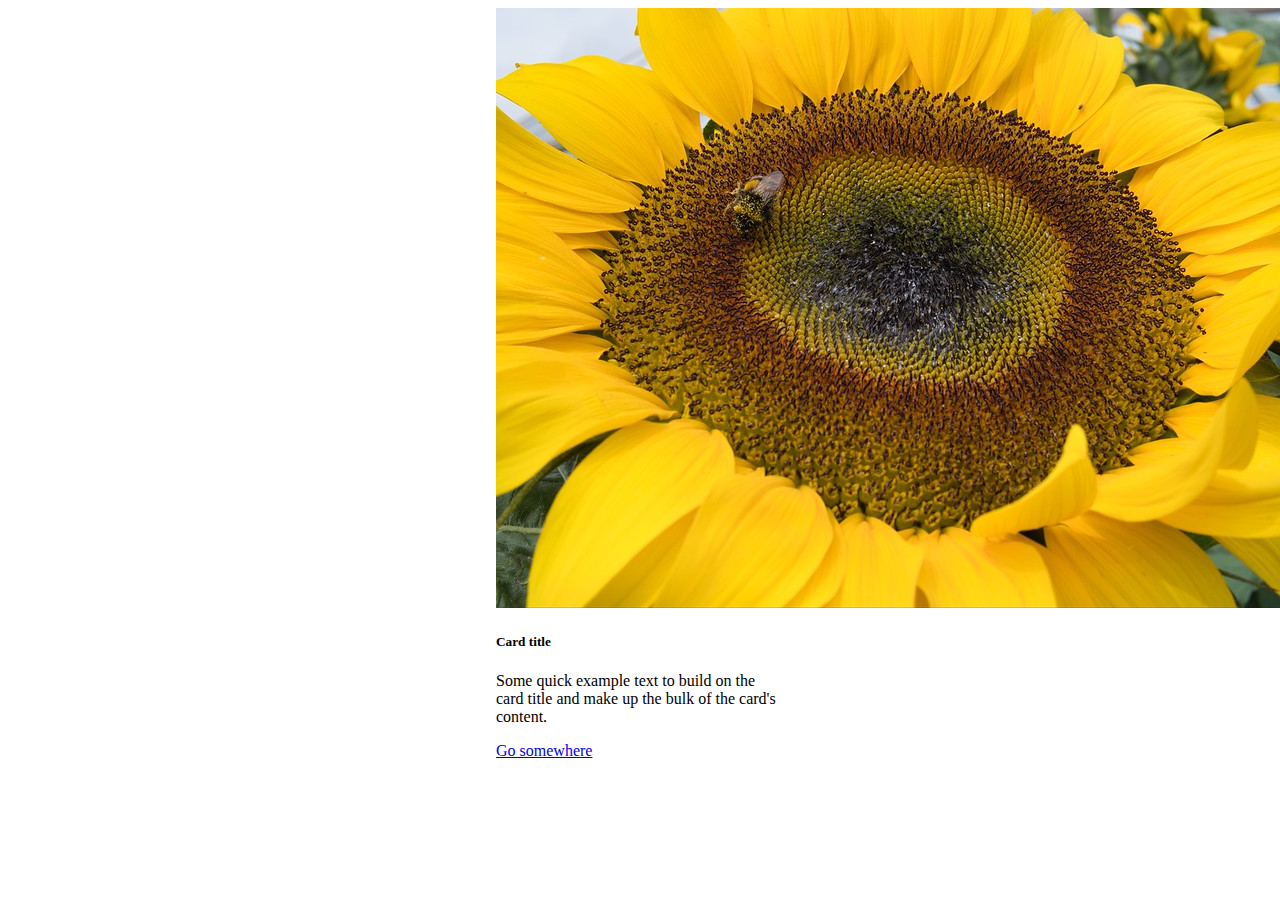
<file: 11.0 Bootstrap Intro/index.html>
<!doctype html>
<html lang="en">

<head>
  <meta charset="utf-8">
  <meta name="viewport" content="width=device-width, initial-scale=1">
  <title>Bootstrap</title>
  <!-- TODO 1: Add the Bootstrap link here. -->
  <link href="https://cdn.jsdelivr.net/npm/bootstrap@5.3.2/dist/css/bootstrap.min.css" rel="stylesheet" integrity="sha384-T3c6CoIi6uLrA9TneNEoa7RxnatzjcDSCmG1MXxSR1GAsXEV/Dwwykc2MPK8M2HN" crossorigin="anonymous">
  <style>
    /* TODO 4: Use flexbox to center the card in the vertical and horizontal center. */
    .flex-container {
      width:80%;
      min-height:80vh;
      margin:auto;
      display: flex;
      align-items: center;
      justify-content: center;
    }
  </style>
</head>

<body>
  <div class="flex-container">
    <!-- TODO 2: Add the Bootstrap Prebuilt Card here -->
    <div class="card" style="width: 18rem;">
      <img src="flower.jpg" class="card-img-top" alt="...">
      <div class="card-body">
        <h5 class="card-title">Card title</h5>
        <p class="card-text">Some quick example text to build on the card title and make up the bulk of the card's content.</p>
        <a href="#" class="btn btn-primary">Go somewhere</a>
      </div>
    </div>
    <!-- TODO 3: Change the image src to display the flower.jpg image. -->
  </div>
</body>

</html>
</file>
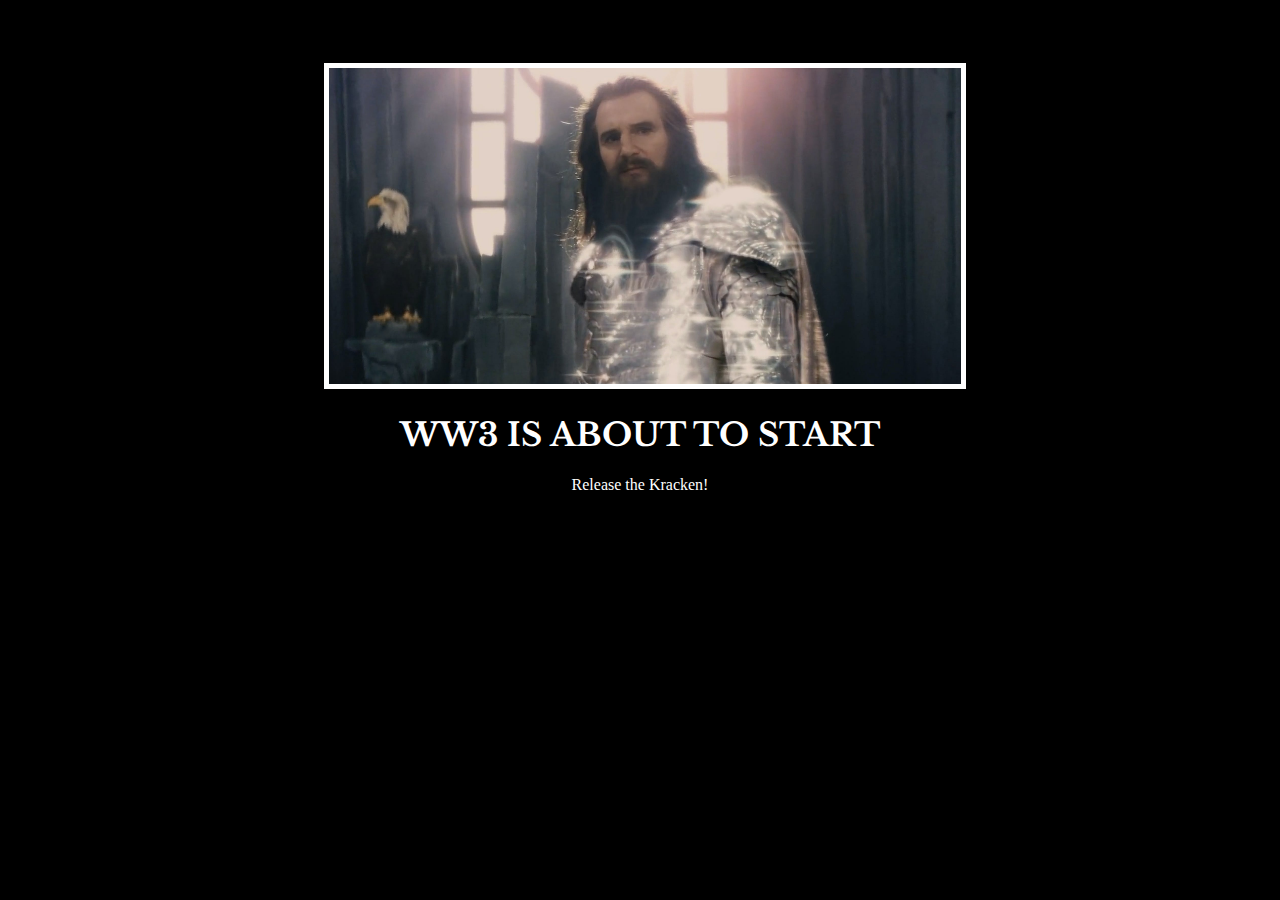
<file: 6.4 Motivation Meme Project/index.html>
<!-- 
  TODO: Create a motivational post website.
Style it how ever you like. 
Look at the goal image for inspiration.
But it must have the following features:
1. The main h1 text should be using the Regular Libre Baskerville Font from Google Fonts:
  https://fonts.google.com/specimen/Libre+Baskerville
2. The text should be white and background black.
3. Add your own image into the images folder inside assets. It should have a 5px white border.
4. The text should be center aligned.
5. Create a div to contain the h1, p and img elements. Adjust the margins so that the image and text are centered on the page. 
  Hint: You horizontally center a div by giving it a width of 50% and a margin-left of 25%.
  Hint: Set the image to have a width of 100% so it fills the div. 
6. Read about the text-transform property on MDN docs to make the h1 uppercase with CSS.
  https://developer.mozilla.org/en-US/docs/Web/CSS/text-transform 
-->

<!DOCTYPE html>
<html lang="en">
<head>
  <meta charset="UTF-8">
  <meta name="viewport" content="width=device-width, initial-scale=1.0">
  <title>Document</title>
  <link rel="stylesheet" href="style.css">
  <link rel="preconnect" href="https://fonts.googleapis.com">
  <link rel="preconnect" href="https://fonts.gstatic.com" crossorigin>
  <link href="https://fonts.googleapis.com/css2?family=Libre+Baskerville&display=swap" rel="stylesheet">
</head>
<body>
  <div id="meme">
    <img src="assets/images/r_kraken.jpeg" alt="GOT">
  </div>
  <div id="quote">
    <h1>WW3 is about to start</h1>
  </div>
  
  <p>Release the Kracken!</p>
  
</body>
</html>
</file>
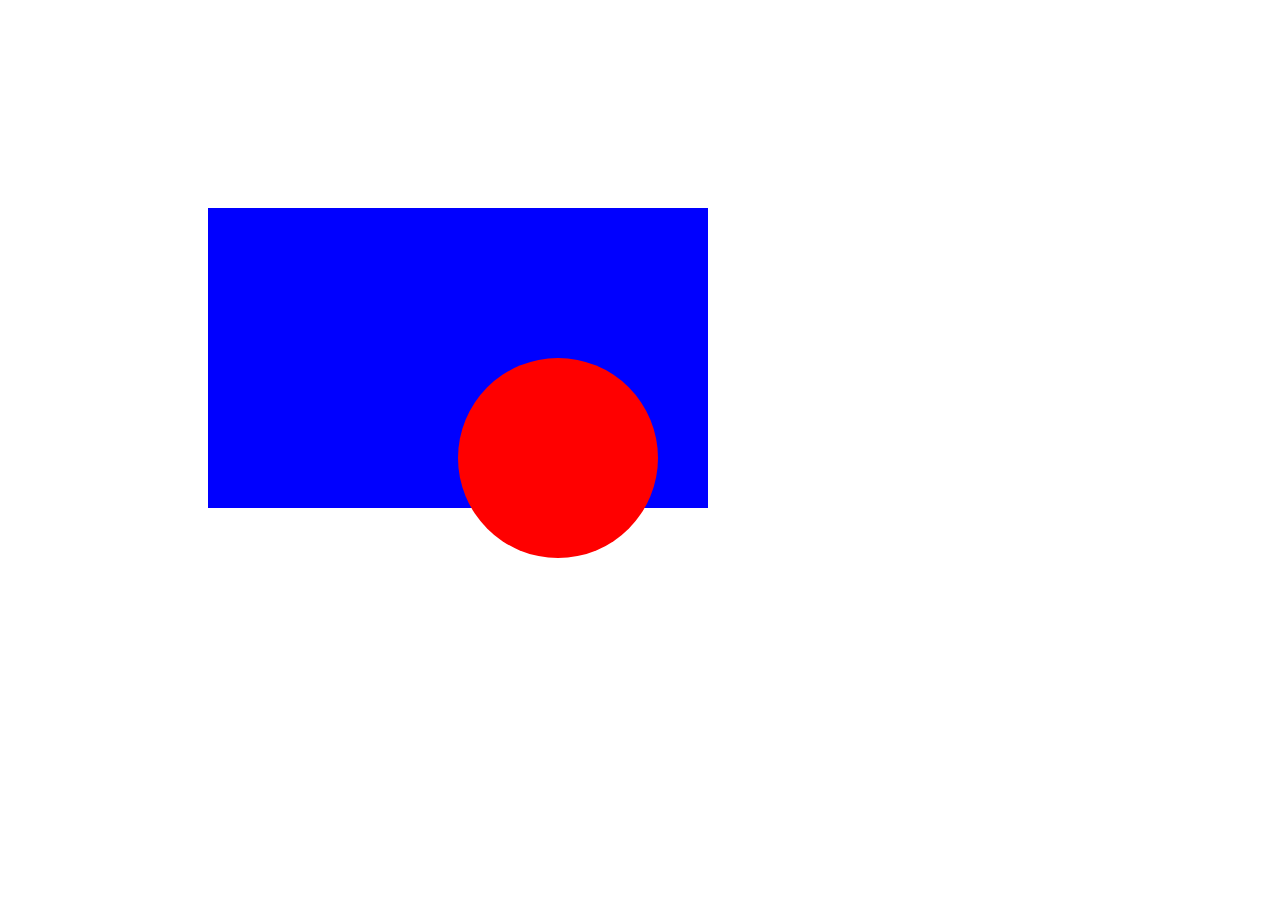
<file: 7.2 CSS Positioning 2/index.html>
<!DOCTYPE html>
<html>

<head>
  <title>CSS Positioning Exercise</title>
  <style>
    /* Write your code here */
    .blue-box{
      position: relative;
      top: 200px;
      left: 200px;
      background-color: blue;
      width: 500px;
      height: 300px;
    }
    .red-circle {
      position: absolute;
      top: 150px;
      left: 250px;
      background-color: red;
      width: 200px;
      height: 200px;
      border-radius: 50%;
    }
  </style>
</head>

<body>
  <div class="blue-box">
    <div class="red-circle">
    </div>
  </div>

</body>

</html>
</file>
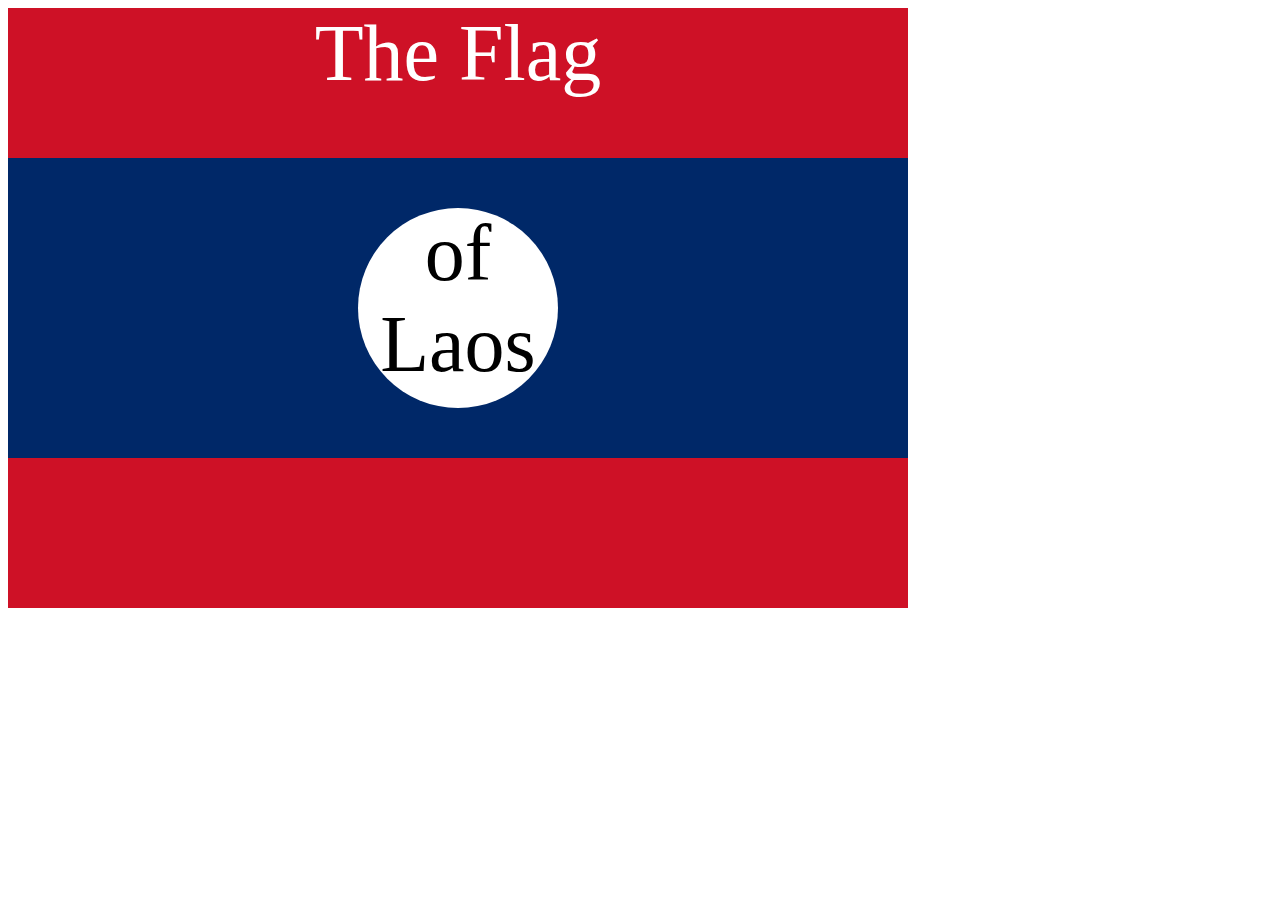
<file: 7.3 CSS Flag Project/index.html>
<!DOCTYPE html>
<html lang="en">

<head>
  <meta charset="UTF-8">
  <title>CSS Flag Project</title>
  <style>
    /* Write your CSS Code here */
    .flag {
      width: 900px;
      height: 600px;
      position: relative;
      background-color: #CE1126;

    }

    .flag > div {
      background-color: #002868;
      height: 300px;
      width: 100%;
      position: absolute;
      top: 150px;
    }

    .flag > div > div {
      background-color: white;
      position: absolute;

      height: 200px;
      width: 200px;
      border-radius: 50%;
      top: 50px;
      left: 350px;
    }

    p {
      font-size: 5rem;
      color: white;
      text-align: center;
      padding: 0;
      margin: 0;
    }

    .flag>div div p {
      color: black;
    }
    
  </style>
</head>

<!-- 
  IMPORTANT! Do not change any HTML
Don't add any classes/ids/elements 
Use what you know about combining selectors 
and CSS specificity instead.
Hint 1: The flag is 900px by 600px and the circle is 200px by 200px.
Hint 2: You can use CSS inspection to get the colors from
https://appbrewery.github.io/flag-of-laos/
-->

<body>
  <div class="flag">
    <p>The Flag</p>
    <div>
      <div>
        <p>of Laos</p>
      </div>
    </div>
  </div>
</body>

</html>
</file>
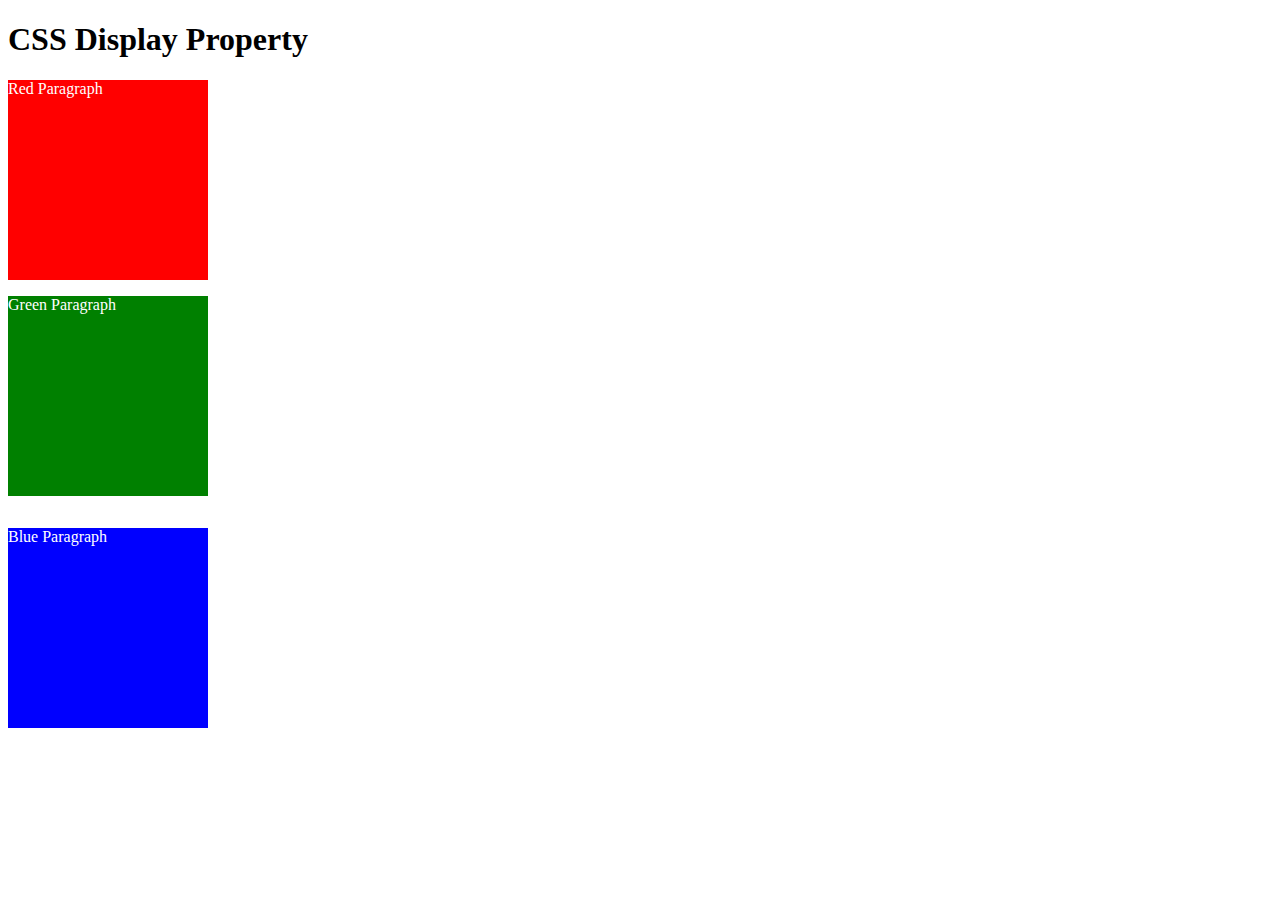
<file: 8.0 CSS Display/index.html>
<!DOCTYPE html>
<html>

<!-- 
  TODO
1. By changing only the display property of the CSS make all 3 squares line up horizontally like in goal1 image.
2. Change only the display property to make all 3 squares line up vertically like in goal2 image. 
-->

<head>
  <title>CSS Display Property Example</title>
  <style>
    p {
      color: white;
    }

    .red {
      display: block;
      width: 200px;
      height: 200px;
      background-color: red;
    }

    .green {
      display: block;
      width: 200px;
      height: 200px;
      background-color: green;
    }

    .blue {
      display: inline-block;
      width: 200px;
      height: 200px;
      background-color: blue;
    }
  </style>
</head>


<body>
  <h1>CSS Display Property</h1>
  <p class="red">Red Paragraph </p>
  <p class="green">Green Paragraph</p>
  <p class="blue">Blue Paragraph</p>
</body>

</html>
</file>
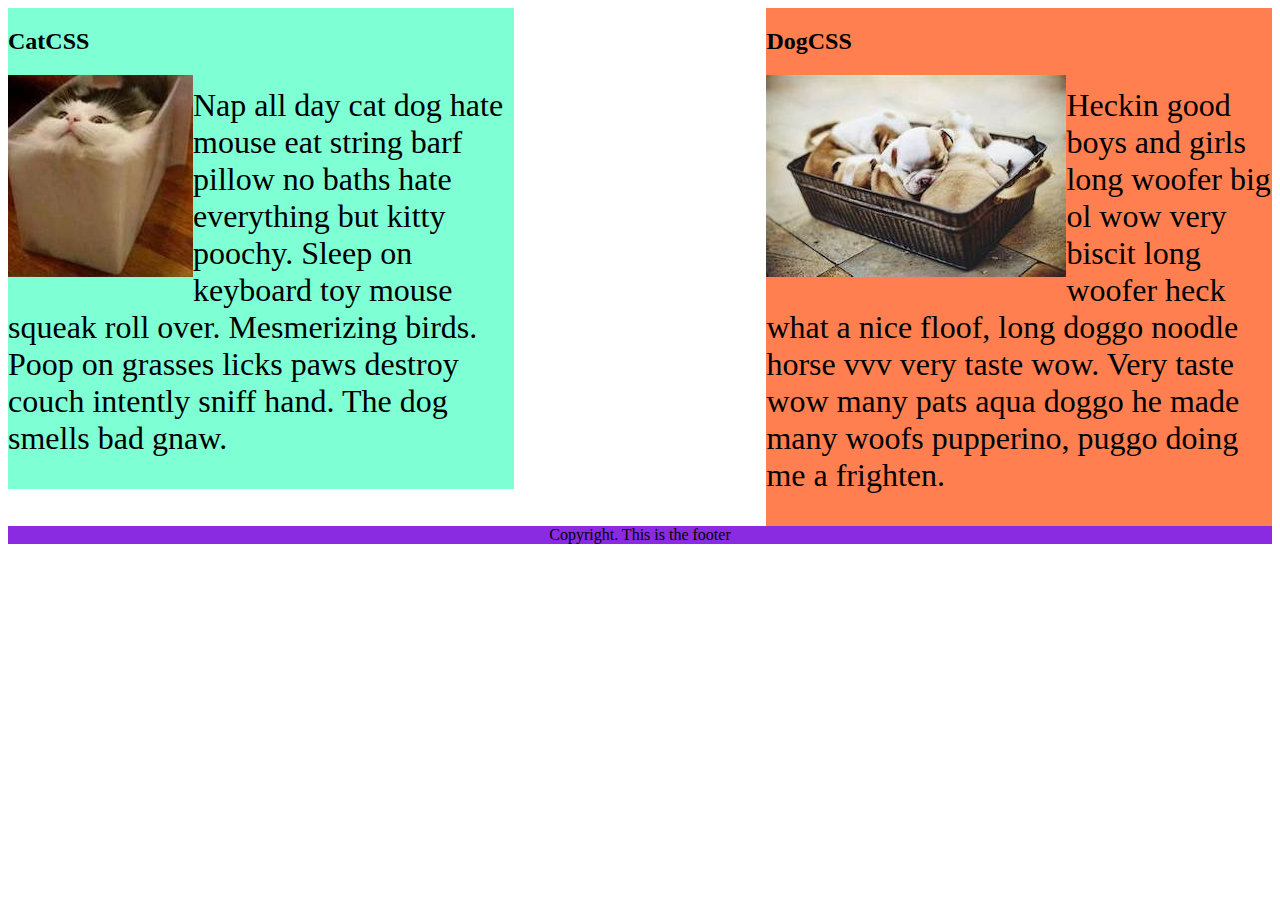
<file: 8.1 CSS Float/index.html>
<!DOCTYPE html>
<html lang="en">

<!-- TODO
1. Make both paragraph elements wrap around the image.
2. Use Float to move the cat div to the left and the dog div to the right.
3. Use clear to make the footer go below both the cat and dog div. -->

<head>
  <meta charset="UTF-8">
  <title>CSS Float</title>
  <style>
    div {
      display: inline-block;
      width: 40%;
    }

    p {
      font-size: 2em;
      
    }

    img{
      float: left;
    }

    .cat {
      background-color: aquamarine;
      float: left;
    }

    .dog {
      background-color: coral;
      float: right;
    }

    footer {
      text-align: center;
      background-color: blueviolet;
      clear: both;
    }
  </style>
</head>

<body>
  <div class="cat">
    <h2>CatCSS</h2>

    <img src="cat.jpeg" alt="cat in a box" />
    <p class="first-paragraph">Nap all day cat dog hate mouse eat string barf pillow no baths hate everything but kitty
      poochy. Sleep on keyboard
      toy
      mouse squeak roll over. Mesmerizing birds. Poop on grasses licks paws destroy couch intently sniff hand. The dog
      smells
      bad gnaw.</p>
  </div>
  <div class="dog">
    <h2>DogCSS</h2>
    <img src="dog.jpeg" alt="dogs in a box" />
    <p class="second-paragraph">Heckin good boys and girls long woofer big ol wow very biscit long woofer heck what a
      nice
      floof, long doggo noodle
      horse vvv very taste wow. Very taste wow many pats aqua doggo he made many woofs pupperino, puggo doing me a
      frighten.</p>
  </div>

  <footer>Copyright. This is the footer</footer>
</body>

</html>
</file>
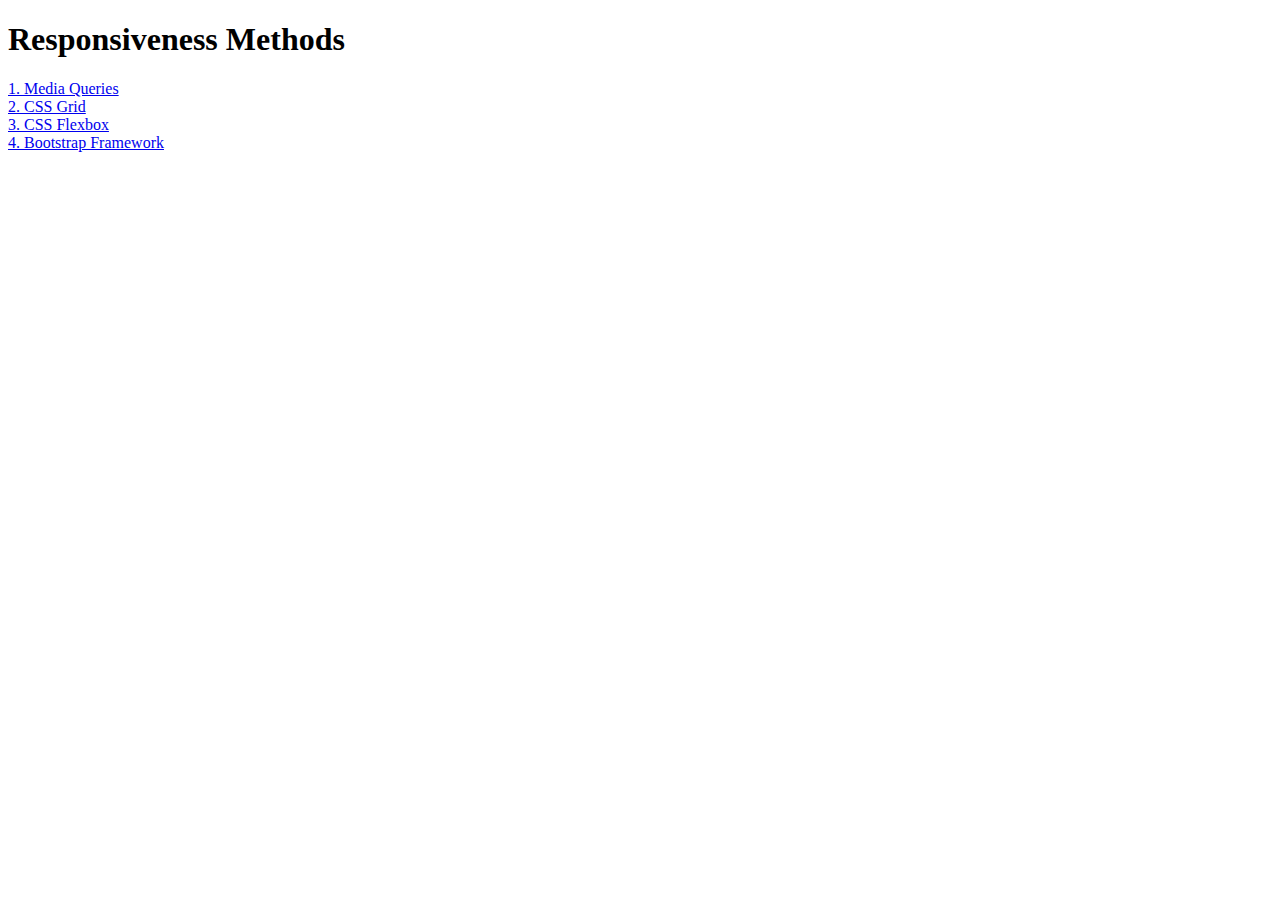
<file: 8.2 Responsiveness/index.html>
<!DOCTYPE html>
<html lang="en">

<head>
  <meta charset="UTF-8">
  <meta name="viewport" content="width=device-width, initial-scale=1.0">
  <title>Responsiveness</title>
  <style>
    a {
      display: block;
    }
  </style>
</head>

<body>
  <h1>Responsiveness Methods</h1>
  <a href="./media-query.html">1. Media Queries</a>
  <a href="./grid.html">2. CSS Grid</a>
  <a href="./flexbox.html">3. CSS Flexbox</a>
  <a href="./bootstrap.html">4. Bootstrap Framework</a>
</body>

</html>
</file>
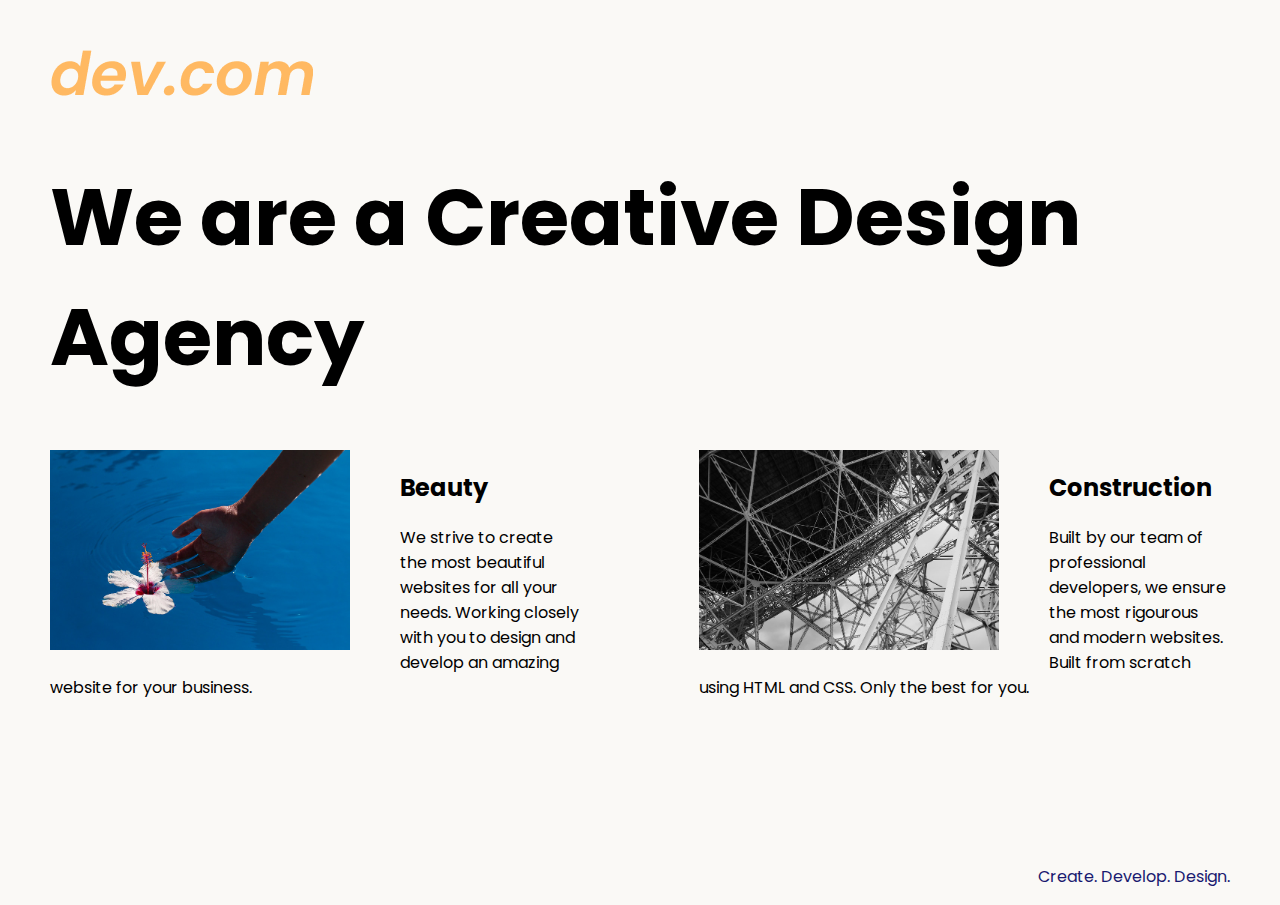
<file: 8.4 Web Design Agency Project/index.html>
<!DOCTYPE html>
<html lang="en">

<head>
  <meta charset="UTF-8">
  <meta name="viewport" content="width=device-width, initial-scale=1.0">
  <title>Agency</title>
  <link rel="stylesheet" href="./style.css">
  <link rel="preconnect" href="https://fonts.googleapis.com">
  <link rel="preconnect" href="https://fonts.gstatic.com" crossorigin>
  <link href="https://fonts.googleapis.com/css2?family=Poppins:wght@400;700&display=swap" rel="stylesheet">
</head>

<body>
  <div class="main">
    <img class="logo" src="./assets/images/logo.png" alt="logo">
    <h1>We are a Creative Design Agency</h1>
    <div class="left card"><img class="tile-image" src="./assets/images/beautiful.jpg" alt="hand and flower in water">
      <h2 class="card-title">Beauty</h2>
      <p class="card-text">We strive to create the most beautiful websites for all your needs. Working closely with you
        to
        design and
        develop an amazing website for your business.</p>
    </div>

    <div class="right card"><img class="tile-image" src="./assets/images/construction.jpg" alt="metal structure">
      <h2 class="card-title">Construction</h2>
      <p>Built by our team of professional developers, we ensure the most rigourous and modern websites. Built from
        scratch using HTML and CSS. Only the best for you.</p>
    </div>

  </div>
  <footer>
    <p>Create. Develop. Design.</p>
  </footer>
</body>

</html>
</file>
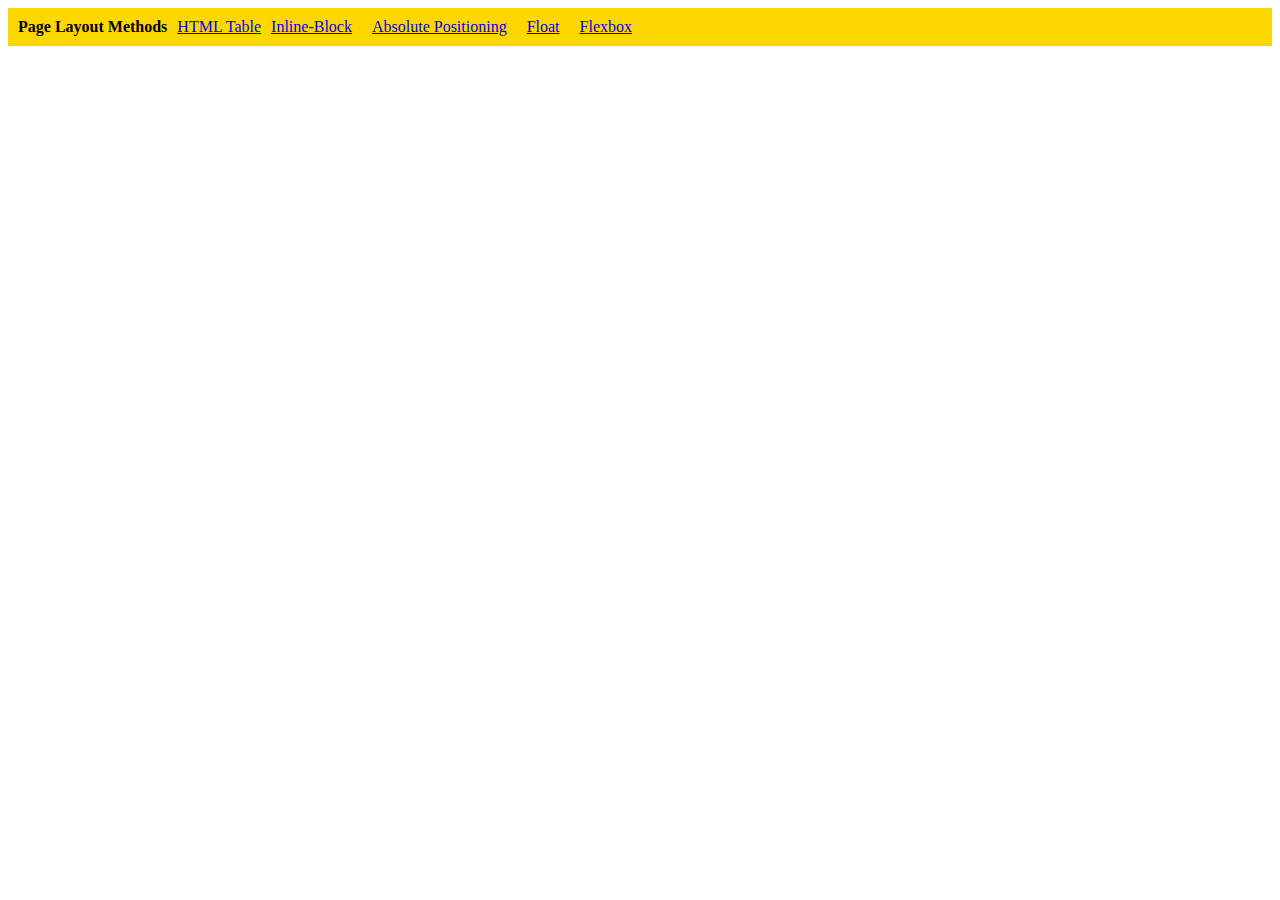
<file: 9.0 Display Flex/index.html>
<!DOCTYPE html>
<html lang="en">

<head>
  <meta charset="UTF-8">
  <meta name="viewport" content="width=device-width, initial-scale=1.0">
  <title>Column Layout Methods</title>
  <style>
    p {
      padding: 0;
      margin: 0;
      font-weight: 700;
    }

    li {
      list-style: none;
    }

    .container {
      display: flex;
      gap: 10px;
      flex-direction: row;
      padding: 10px;
      background-color: gold;
    }

  </style>
</head>

<body>
  <div class="container">
    <p>Page Layout Methods</p>

    <li><a href="./html-table.html">HTML Table</a></li>
    <li><a href="./inline-block.html">Inline-Block</li>
    <li><a href="./absolute-position.html">Absolute Positioning</li>
    <li><a href="./float.html">Float</li>
    <li><a href="./flex.html">Flexbox</li>

  </div>
</body>

</html>
</file>
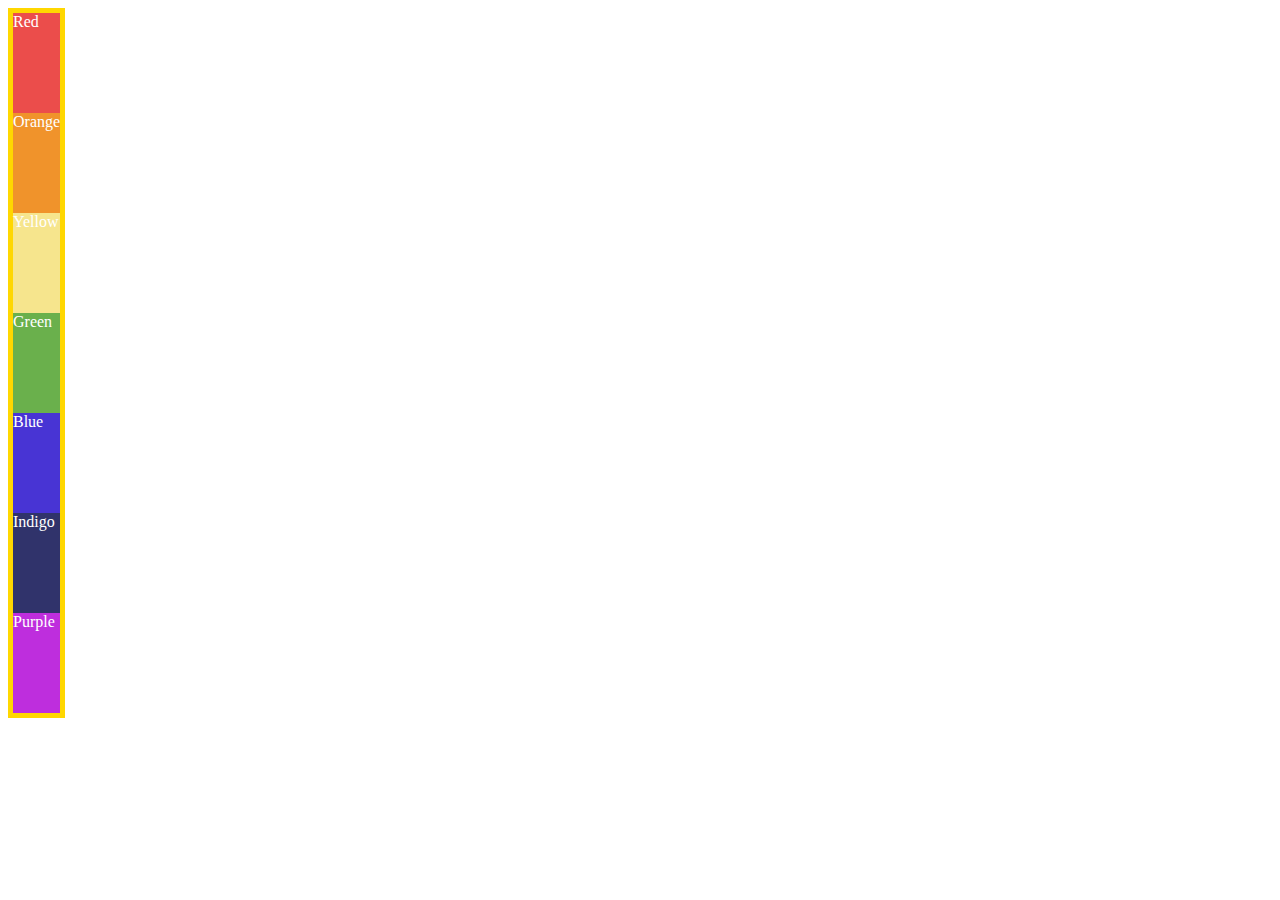
<file: 9.1 Flex Direction/index.html>
<!DOCTYPE html>
<html lang="en">

<head>
  <meta charset="UTF-8">
  <meta name="viewport" content="width=device-width, initial-scale=1.0">
  <title>Flex Direction</title>
  <!-- HINT:
  https://developer.mozilla.org/en-US/docs/Web/CSS/Universal_selectors
  https://developer.mozilla.org/en-US/docs/Learn/CSS/Building_blocks/Selectors/Combinators 
  -->
  <style>
    .container {
      color: white;
      border: 5px solid gold;
      display: inline-flex;
      flex-direction: column;
    }

    .container > div {
      flex-basis: 100px;
    } 

    /*
Select all the elements that are the direct
children of the .container class.
    */

    .red {background-color: #eb4d4b;}
    .orange {background-color: #f0932b;}
    .yellow {background-color: #f6e58d;}
    .green {background-color: #6ab04c;}
    .blue {background-color: #4834d4;}
    .indigo {background-color: #30336b;}
    .purple {background-color: #be2edd;}
  </style>
</head>

<body>
  <div class="container">
    <div class="red">Red</div>
    <div class="orange">Orange</div>
    <div class="yellow">Yellow</div>
    <div class="green">Green</div>
    <div class="blue">Blue</div>
    <div class="indigo">Indigo</div>
    <div class="purple">Purple</div>
  </div>
  
</body>

</html>
</file>
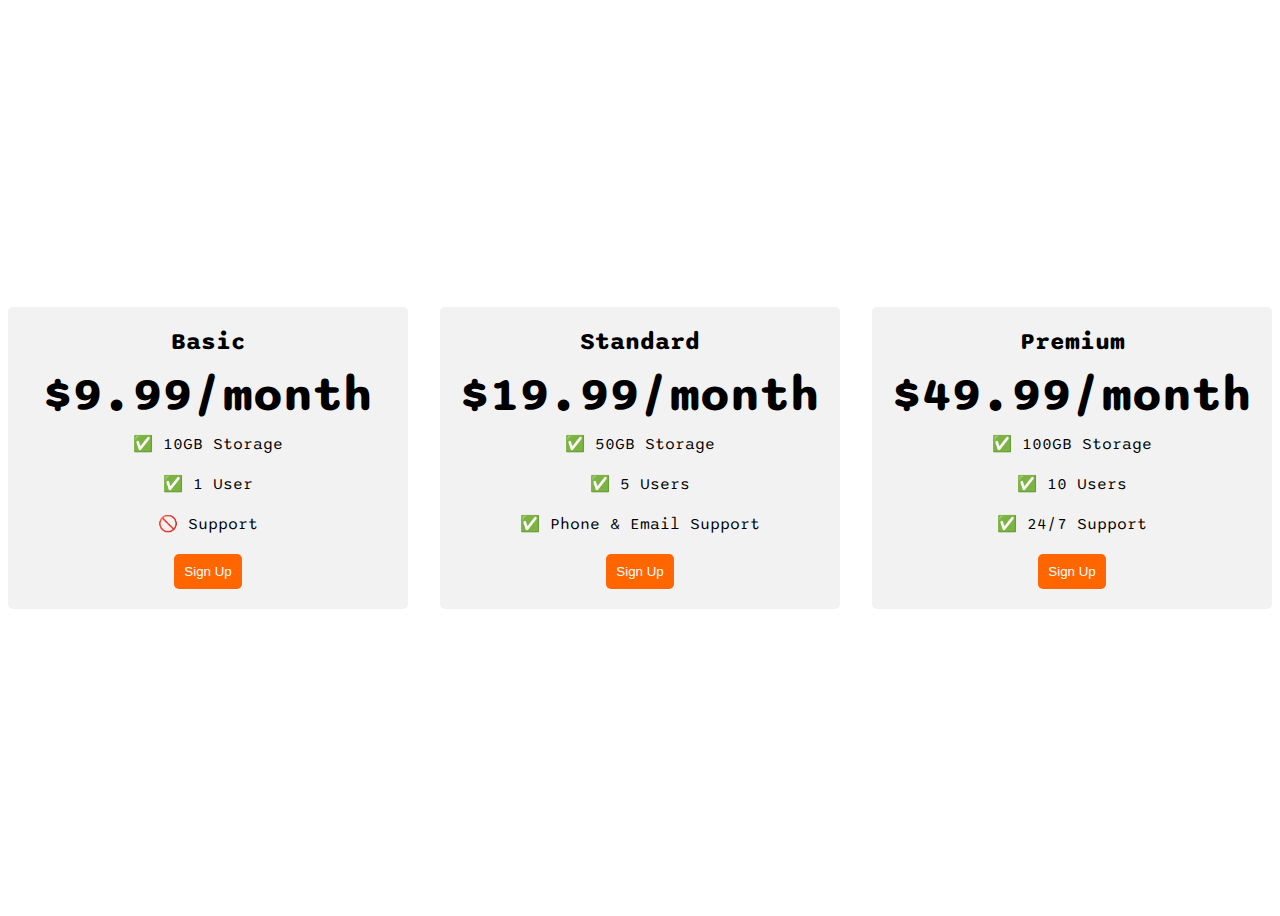
<file: 9.4 Flexbox Pricing Table Project/index.html>
<!DOCTYPE html>
<html>

<head>
  <title>Flexbox Pricing Table</title>
  <link rel="preconnect" href="https://fonts.googleapis.com">
  <link rel="preconnect" href="https://fonts.gstatic.com" crossorigin>
  <link href="https://fonts.googleapis.com/css2?family=Sono:wght@400;700&display=swap" rel="stylesheet">
  <style>
    body {
      font-family: 'Sono', sans-serif;
    }

    /* Hint: What can you do with a media query and flexbox? */
    @media (max-width: 1250px) {
      
    }

    .pricing-container {
      display: flex;
      justify-content: center;
      align-items: center;
      height: 100vh;
      gap: 2rem;
    }

    .pricing-plan {
      flex: 1;
      max-width: 400px;
      padding: 20px;
      background-color: #f2f2f2;
      border-radius: 5px;
      text-align: center;
    }


    .plan-title {
      font-size: 24px;
      font-weight: bold;
      margin-bottom: 10px;
    }

    .plan-price {
      font-size: 48px;
      font-weight: bold;
      margin-bottom: 10px;
    }

    .plan-features {
      list-style: none;
      padding: 0;
      margin: 0;
    }

    .plan-features li {
      margin-bottom: 20px;
    }

    .plan-button {
      padding: 10px;
      background-color: #ff6600;
      color: #fff;
      border-radius: 5px;
      border: none;
    }
    
  </style>
</head>

<body>
  <div class="pricing-container">
    <div class="pricing-plan">
      <div class="plan-title">Basic</div>
      <div class="plan-price">$9.99/month</div>
      <ul class="plan-features">
        <li>✅ 10GB Storage</li>
        <li>✅ 1 User</li>
        <li>🚫 Support</li>
      </ul>
      <button class="plan-button">Sign Up</a>
    </div>
    <div class="pricing-plan">
      <div class="plan-title">Standard</div>
      <div class="plan-price">$19.99/month</div>
      <ul class="plan-features">
        <li>✅ 50GB Storage</li>
        <li>✅ 5 Users</li>
        <li>✅ Phone &amp; Email Support</li>
      </ul>
      <button class="plan-button">Sign Up</a>
    </div>
    <div class="pricing-plan">
      <div class="plan-title">Premium</div>
      <div class="plan-price">$49.99/month</div>
      <ul class="plan-features">
        <li>✅ 100GB Storage</li>
        <li>✅ 10 Users</li>
        <li>✅ 24/7 Support</li>
      </ul>
      <button class="plan-button">Sign Up</a>
    </div>
  </div>

</body>

</html>
</file>
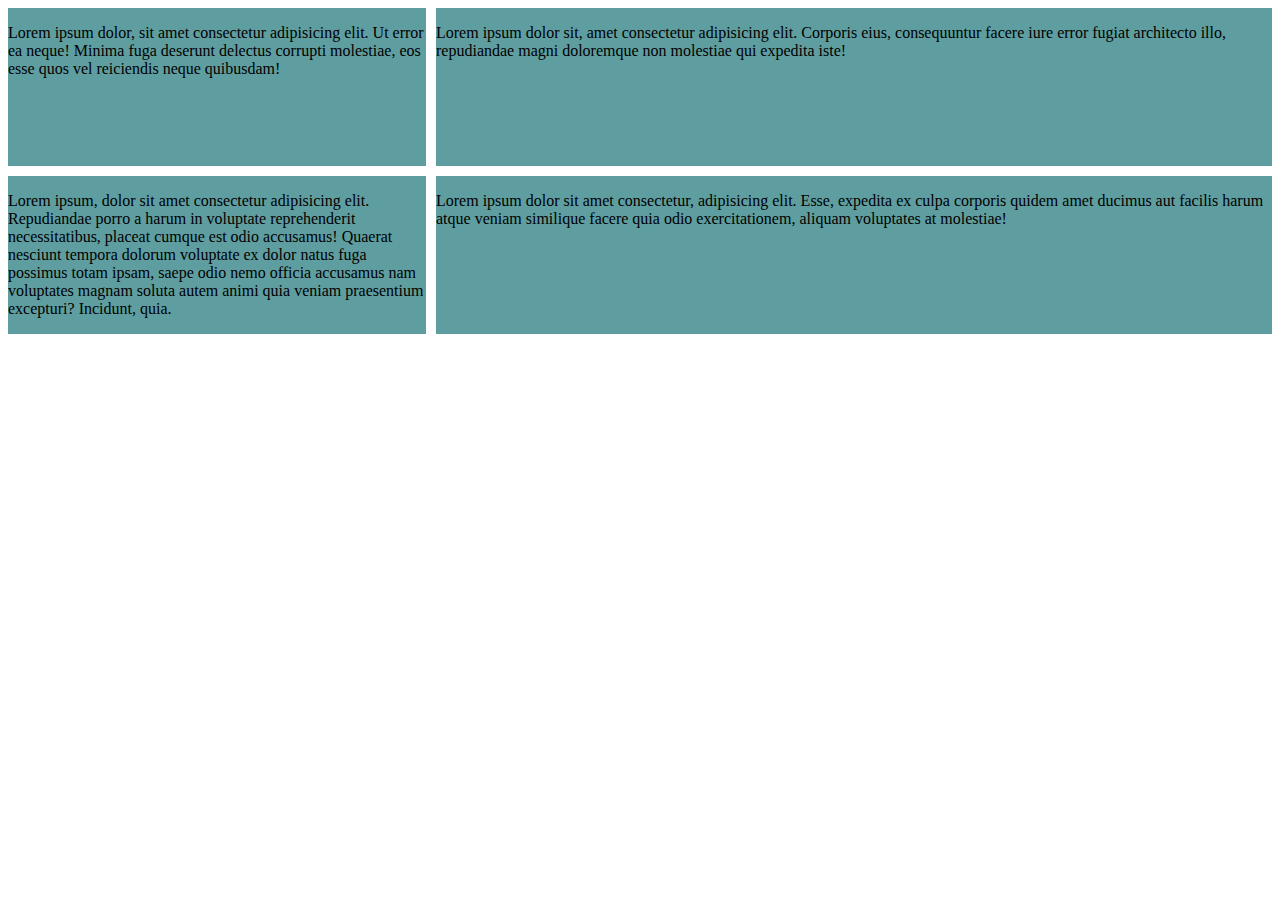
<file: 10.0 Display Grid/example.html>
<!DOCTYPE html>
<html>

<head>
  <title>CSS Grid vs Flexbox</title>
  <style>
    .container {
      display: grid;
      grid-template-columns: 1fr 2fr;
      grid-template-rows: 1fr 1fr;
      gap: 10px
    }

    .container>* {
      background-color: cadetblue;
    }
  </style>
</head>

<body>
  <div class="container">
    <div class="one">
      <p>Lorem ipsum dolor, sit amet consectetur adipisicing elit. Ut error ea neque! Minima fuga deserunt delectus
        corrupti molestiae, eos esse quos vel reiciendis neque quibusdam!</p>
    </div>
    <div class="two">
      <p>Lorem ipsum dolor sit, amet consectetur adipisicing elit. Corporis eius, consequuntur facere iure error fugiat
        architecto illo, repudiandae magni doloremque non molestiae qui expedita iste!</p>
    </div>
    <div class="three">
      <p>Lorem ipsum, dolor sit amet consectetur adipisicing elit. Repudiandae porro a harum in voluptate reprehenderit
        necessitatibus, placeat cumque est odio accusamus! Quaerat nesciunt tempora dolorum voluptate ex dolor natus
        fuga possimus totam ipsam, saepe odio nemo officia accusamus nam voluptates magnam soluta autem animi quia
        veniam praesentium excepturi? Incidunt, quia.</p>
    </div>
    <div>
      <p>Lorem ipsum dolor sit amet consectetur, adipisicing elit. Esse, expedita ex culpa corporis quidem amet ducimus
        aut facilis harum atque veniam similique facere quia odio exercitationem, aliquam voluptates at molestiae!</p>
    </div>
  </div>

</body>

</html>
</file>
<file: 6.4 Motivation Meme Project/style.css>
html {
    background-color: black;
    color: white;
}

#meme {
    width: 50%;
    margin-left: 25%;
    margin-top: 5%;
}

img {
    width: 100%;
    border: 5px white solid;
}

#quote{
    font-family: 'Libre Baskerville', serif;
    text-align: center;
    text-transform: uppercase;
}

p{
    text-align: center;
}
</file>
<file: 8.4 Web Design Agency Project/style.css>
body {
  font-family: "Poppins", sans-serif;
  margin: 50px 50px 0 50px;
  background-color: #faf9f6;
  display: flex;
  flex-direction: column;
  min-height: 95vh;
}
.main {
  flex: 1;
  display: inline-block;
}

h1 {
  font-size: 5rem;
}


footer {
  text-align: right;
  color: midnightblue;
}

.tile-image {
  height: 200px;
  float: left;
  margin-right: 50px;
}

.card {
  width: 45%;
}

.left {
  float: left;
}

.right {
  float: right;
}

.creative {
  color: midnightblue;
}

@media (max-width: 680px) {
  .logo {
    width: 100px;
  }

  h1 {
    font-size: 3.5rem;
    text-align: center;
  }

  .card {
    width: 100%;
    display: block;
    margin-bottom: 30px;
    text-align: justify;
  }

  .card img {
    margin-bottom: 10px;
    width: 100%;
    display: inline;
    object-fit: cover;
  }
}
</file>
